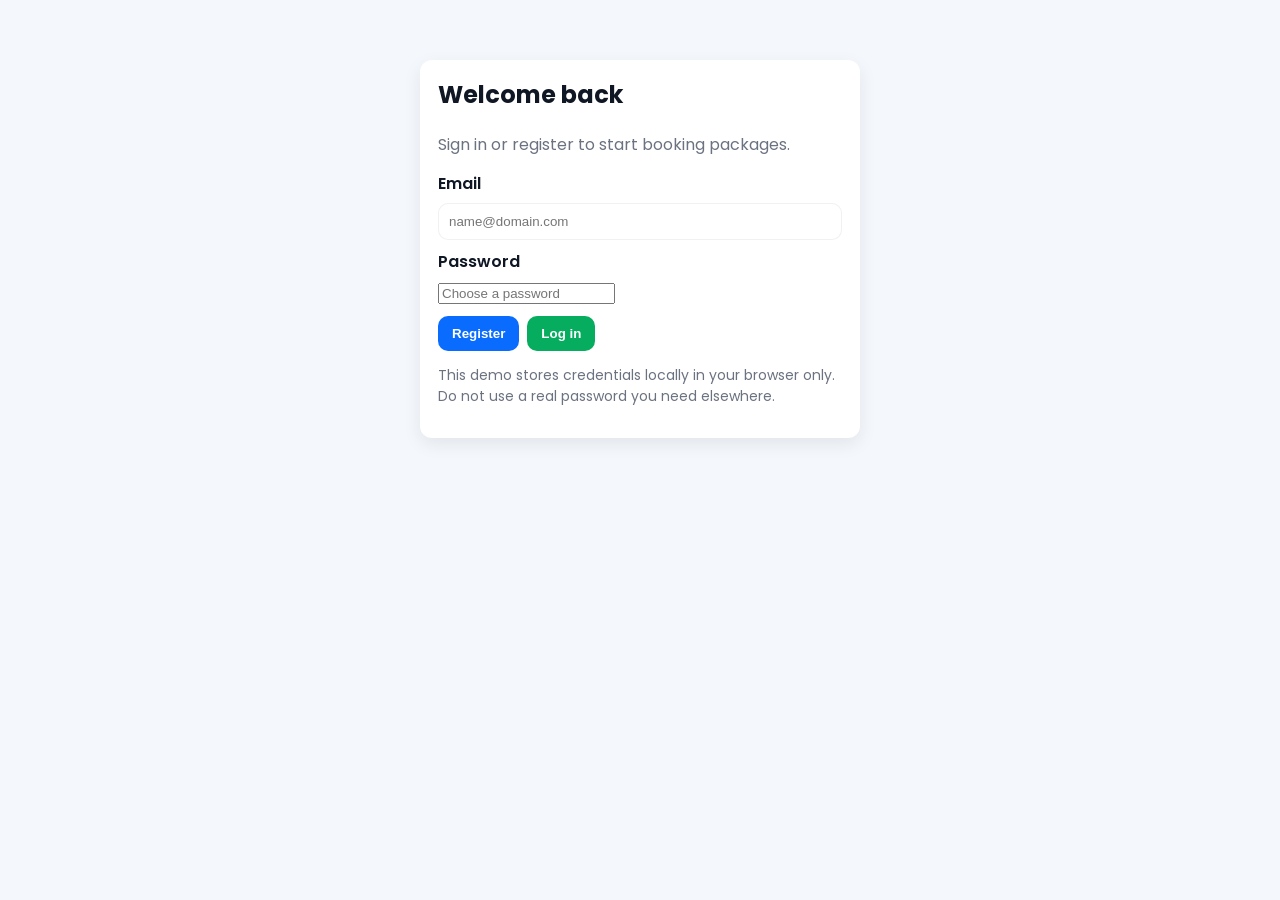
<file: index.html>
<!doctype html>
<html lang="en">
<head>
    <meta charset="utf-8" />
    <meta name="viewport" content="width=device-width,initial-scale=1" />
    <title>Travel Agency - Professional Look</title>
    <!-- Google Font for nicer typography -->
    <link href="https://fonts.googleapis.com/css2?family=Poppins:wght@300;400;600;700&display=swap" rel="stylesheet">
    <link rel="stylesheet" href="index.css">
</head>
<body>
    <script>
    // Require login before accessing the booking site. If not logged in, go to login page.
    try {
      const logged = localStorage.getItem('loggedIn');
      if (logged !== 'true') {
        // allow the login page itself to load
        if (!location.pathname.endsWith('/login.html') && !location.pathname.endsWith('login.html')) {
          location.replace('login.html');
        }
      }
    } catch (e) {
      console.warn('Auth check failed', e);
    }
    </script>
    <header class="top-nav">
        <div class="container">
            <h1 class="brand">A World of Adventure</h1>
            <nav>
                <a href="paris.html">Paris</a>
                <a href="tokyo.html">Tokyo</a>
                <a href="bali.html">Bali</a>
                <a href="#contact">Contact</a>
            </nav>
        </div>
    </header>

    <!-- Warning shown when files are opened directly (file://). APIs require serving via http(s). -->
    <div id="server-warning" class="contact" style="display:none; margin:12px;">
        <strong>Notice:</strong> Live weather, time, and exchange rate data require the site to be served over HTTP/HTTPS.
        If you opened this file directly (file://), the live data will not load. To fix this:
        <ul>
            <li>Run a simple local server (recommended): open a terminal in the project folder and run <code>python -m http.server</code> (then visit <code>http://localhost:8000</code>).</li>
            <li>Or use an editor extension like Live Server to preview the site.</li>
        </ul>
    </div>

    <!-- Hero section -->
    <section class="hero">
        <div class="container">
            <div>
                <h2>Discover destinations you'll remember forever</h2>
                <p>Handpicked vacation packages with transparent pricing. Explore Paris, Tokyo, and Bali.</p>
                <a href="#contact" class="hero-cta">Get special offers</a>
            </div>
            <!-- Promo video -->
            <div style="margin-top:18px">
                <iframe width="420" height="236" src="https://www.youtube.com/embed/Scxs7L0vhZ4" title="Promo video" frameborder="0" allowfullscreen></iframe>
            </div>
        </div>
    </section>

    <main class="container">
        <div class="places-grid">
            <!-- Paris card -->
            <section id="paris" class="place" data-lat="48.8566" data-lon="2.3522" data-currency="EUR" data-timezone="Europe/Paris">
                <img src="https://images.unsplash.com/photo-1502602898657-3e91760cbb34?w=1200&q=60&auto=format&fit=crop" alt="Eiffel Tower" />
                <div class="content">
                    <h3>Paris</h3>
                    <p>See the Eiffel Tower, museums, and delicious food.</p>

                    <div class="live-data">
                        <div>Weather: <strong class="weather">—</strong></div>
                        <div>Local time: <strong class="local-time">—</strong></div>
                        <div>Exchange: <strong class="exchange">—</strong></div>
                    </div>

                    <div class="pricing">
                        <label>Nights: <input type="number" id="nights-paris" value="3" min="1"></label>
                        <label>
                            Hotel:
                            <select id="hotel-paris">
                                <option value="120">3-star ($120/night)</option>
                                <option value="200">4-star ($200/night)</option>
                                <option value="350">5-star ($350/night)</option>
                            </select>
                        </label>
                        <div class="extras">
                            <label><input type="checkbox" class="extra" data-price="50"> Seine river cruise ($50)</label>
                            <label><input type="checkbox" class="extra" data-price="30"> Museum pass ($30)</label>
                        </div>
                        <div class="total">Total: $<span id="total-paris">0</span></div>
                    </div>

                    <div class="links">
                        <a href="https://www.google.com/flights" target="_blank" rel="noopener">Book flights</a> ·
                        <a href="https://www.rentalcars.com" target="_blank" rel="noopener">Car rental</a>
                    </div>

                    <div class="gallery">
                        <a href="https://images.unsplash.com/photo-1502602898657-3e91760cbb34?w=1600&q=60&auto=format&fit=crop" target="_blank">View photos</a>
                        <a class="btn details" href="paris.html">Open Paris page</a>
                        <button class="btn share" data-city="Paris">Share</button>
                    </div>
                </div>
            </section>

            <!-- Tokyo card -->
            <section id="tokyo" class="place" data-lat="35.6895" data-lon="139.6917" data-currency="JPY" data-timezone="Asia/Tokyo">
                <img src="https://images.unsplash.com/photo-1549693578-d683be217e58?w=1200&q=60&auto=format&fit=crop" alt="Tokyo skyline" />
                <div class="content">
                    <h3>Tokyo</h3>
                    <p>Modern city, temples, and great food.</p>

                    <div class="live-data">
                        <div>Weather: <strong class="weather">—</strong></div>
                        <div>Local time: <strong class="local-time">—</strong></div>
                        <div>Exchange: <strong class="exchange">—</strong></div>
                    </div>

                    <div class="pricing">
                        <label>Nights: <input type="number" id="nights-tokyo" value="4" min="1"></label>
                        <label>
                            Hotel:
                            <select id="hotel-tokyo">
                                <option value="100">3-star ($100/night)</option>
                                <option value="180">4-star ($180/night)</option>
                                <option value="300">5-star ($300/night)</option>
                            </select>
                        </label>
                        <div class="extras">
                            <label><input type="checkbox" class="extra" data-price="40"> Sushi experience ($40)</label>
                            <label><input type="checkbox" class="extra" data-price="25"> Temple tour ($25)</label>
                        </div>
                        <div class="total">Total: $<span id="total-tokyo">0</span></div>
                    </div>

                    <div class="links">
                        <a href="https://www.google.com/flights" target="_blank" rel="noopener">Book flights</a> ·
                        <a href="https://www.japanrailpass.net" target="_blank" rel="noopener">Trains</a>
                    </div>

                    <div class="gallery">
                        <a href="https://images.unsplash.com/photo-1549693578-d683be217e58?w=1600&q=60&auto=format&fit=crop" target="_blank">View photos</a>
                        <a class="btn details" href="tokyo.html">Open Tokyo page</a>
                        <button class="btn share" data-city="Tokyo">Share</button>
                    </div>
                </div>
            </section>

            <!-- Bali card -->
            <section id="bali" class="place" data-lat="-8.3405" data-lon="115.0920" data-currency="IDR" data-timezone="Asia/Makassar">
                <img src="https://images.unsplash.com/photo-1507525428034-b723cf961d3e?w=1200&q=60&auto=format&fit=crop" alt="Bali beach" />
                <div class="content">
                    <h3>Bali</h3>
                    <p>Relax on beaches and enjoy nature.</p>

                    <div class="live-data">
                        <div>Weather: <strong class="weather">—</strong></div>
                        <div>Local time: <strong class="local-time">—</strong></div>
                        <div>Exchange: <strong class="exchange">—</strong></div>
                    </div>

                    <div class="pricing">
                        <label>Nights: <input type="number" id="nights-bali" value="5" min="1"></label>
                        <label>
                            Hotel:
                            <select id="hotel-bali">
                                <option value="60">3-star ($60/night)</option>
                                <option value="120">4-star ($120/night)</option>
                                <option value="220">5-star ($220/night)</option>
                            </select>
                        </label>
                        <div class="extras">
                            <label><input type="checkbox" class="extra" data-price="70"> Day trip to Ubud ($70)</label>
                            <label><input type="checkbox" class="extra" data-price="50"> Snorkeling ($50)</label>
                        </div>
                        <div class="total">Total: $<span id="total-bali">0</span></div>
                    </div>

                    <div class="links">
                        <a href="https://www.google.com/flights" target="_blank" rel="noopener">Book flights</a> ·
                        <a href="https://www.viator.com/" target="_blank" rel="noopener">Tours</a>
                    </div>

                    <div class="gallery">
                        <a href="https://images.unsplash.com/photo-1507525428034-b723cf961d3e?w=1600&q=60&auto=format&fit=crop" target="_blank">View photos</a>
                        <a class="btn details" href="bali.html">Open Bali page</a>
                        <button class="btn share" data-city="Bali">Share</button>
                    </div>
                </div>
            </section>
        </div>

        <!-- Simple contact form with email validation -->
        <section id="contact" class="contact" style="margin-top:20px;">
            <h3>Join our mailing list</h3>
            <form id="signup">
                <label for="email">Email:</label>
                <input id="email" type="email" placeholder="name@domain.com" required>
                <div id="email-error" class="error" aria-live="polite"></div>
                <button type="submit" class="btn">Subscribe</button>
            </form>
        </section>
        <!-- Reservation guidelines -->
        <section id="guidelines" class="contact" style="margin-top:20px;">
            <h3>Reservation Guidelines</h3>
            <ul>
                <li>Deposit: A 20% deposit is required to secure most packages.</li>
                <li>Cancellation: Free cancellation within 48 hours of booking. After that, fees may apply depending on supplier rules.</li>
                <li>Changes: Date or traveler changes may incur additional fees.</li>
                <li>Travel documents: Customers are responsible for valid passports and visas.</li>
            </ul>
        </section>

        <!-- Travel planner -->
        <section id="planner" class="contact" style="margin-top:20px;">
            <h3>Travel Planner</h3>
            <form id="planner-form">
                <label for="plan-destination">Destination</label>
                <select id="plan-destination">
                    <option value="paris">Paris</option>
                    <option value="tokyo">Tokyo</option>
                    <option value="bali">Bali</option>
                </select>

                <label for="plan-start">Start date</label>
                <input id="plan-start" type="date">

                <label for="plan-nights">Nights</label>
                <input id="plan-nights" type="number" value="3" min="1">

                <div id="plan-extras"></div>

                <div style="margin-top:12px">
                    <button id="plan-btn" type="button" class="btn">Plan trip</button>
                </div>
            </form>

            <div id="plan-result" style="margin-top:12px; background:#fff; padding:12px; border-radius:8px; display:none"></div>
        </section>
    </main>

    <footer class="site-footer">
        <div class="container">
            <div class="footer-grid">
                <div class="col">
                    <strong>A World of Adventure</strong>
                    <p>123 Explorer Lane<br>Adventure City, AC 12345</p>
                </div>
                <div class="col">
                    <p>Phone: (555) 123-4567<br><a href="#contact">Contact us</a></p>
                </div>
            </div>
        </div>
    </footer>

    <script src="script.js" defer></script>
</body>
</html>
</file>
<file: index.css>
/* Professional styles for travel site */
:root {
    --bg: #f4f7fb;
    --card: #ffffff;
    --accent: #0a6cff;
    --muted: #6b7280;
    --shadow: 0 6px 18px rgba(15,23,42,0.08);
    --max-width: 1100px;
    --radius: 12px;
}

* {
    box-sizing: border-box
}

body {
    font-family: 'Poppins',system-ui,-apple-system,Segoe UI,Roboto,"Helvetica Neue",Arial;
    margin: 0;
    background: var(--bg);
    color: #0f1724;
    line-height: 1.45
}

.container {
    max-width: var(--max-width);
    margin: 0 auto;
    padding: 0 20px
}

/* NAV */
.top-nav {
    background: linear-gradient(180deg, rgba(255,255,255,0.9), rgba(255,255,255,0.8));
    position: sticky;
    top: 0;
    z-index: 60;
    backdrop-filter: blur(6px);
    border-bottom: 1px solid rgba(15,23,42,0.04)
}

    .top-nav .container {
        display: flex;
        align-items: center;
        justify-content: space-between;
        padding: 14px 0
    }

.brand {
    font-weight: 700;
    color: var(--accent);
    margin: 0
}

.top-nav nav {
    display: flex;
    gap: 18px
}

.top-nav a {
    color: inherit;
    text-decoration: none;
    padding: 6px 10px;
    border-radius: 8px;
    font-weight: 600
}

    .top-nav a:hover {
        background: rgba(10,108,255,0.08);
        color: var(--accent)
    }

/* HERO */
.hero {
    padding: 56px 0;
    background: linear-gradient(180deg, rgba(10,108,255,0.06), rgba(255,255,255,0.02));
}

    .hero .container {
        display: flex;
        align-items: center;
        gap: 24px
    }

    .hero h2 {
        font-size: 28px;
        margin: 0 0 8px
    }

    .hero p {
        margin: 0 0 16px;
        color: var(--muted)
    }

.hero-cta {
    display: inline-block;
    background: var(--accent);
    color: #fff;
    padding: 10px 18px;
    border-radius: 10px;
    text-decoration: none;
    font-weight: 700
}

    .hero-cta:hover {
        transform: translateY(-2px);
        box-shadow: var(--shadow)
    }

/* Grid for destination cards */
main {
    padding: 28px 0
}

.places-grid {
    display: grid;
    grid-template-columns: repeat(3,1fr);
    gap: 20px
}

.place {
    background: var(--card);
    border-radius: var(--radius);
    overflow: hidden;
    box-shadow: var(--shadow);
    display: flex;
    flex-direction: column
}

    .place img {
        width: 100%;
        height: 180px;
        object-fit: cover
    }

    .place .content {
        padding: 16px;
        flex: 1;
        display: flex;
        flex-direction: column;
        position: relative;
        padding-right: 220px
    }

    .place h3 {
        margin: 0 0 6px
    }

    .place p {
        margin: 0 0 12px;
        color: var(--muted);
        flex: 0
    }

.pricing {
    /* Use a small grid so form controls don't push extras off the card and stay readable */
    display: grid;
    grid-template-columns: 120px 1fr;
    gap: 8px 12px;
    align-items: center;
    margin-top: auto;
}

    .pricing label {
        font-size: 14px;
        color: var(--muted)
    }

    .pricing input {
        width: 90px;
        padding: 8px;
        border-radius: 8px;
        border: 1px solid rgba(15,23,42,0.06)
    }

.total {
    justify-self: end;
    font-weight: 700
}

    .pricing .extras {
        grid-column: 1 / -1;
        display: flex;
        flex-direction: column;
        gap: 6px;
        margin-top: 6px;
    }

    .pricing .extras label {
        display: flex;
        align-items: center;
        gap: 8px;
        color: var(--muted);
    }

/* Live-data small cubes on the right of each card */
.live-data {
    position: absolute;
    right: 16px;
    top: 16px;
    width: 188px;
    display: flex;
    flex-direction: column;
    gap: 10px
}

    .live-data .box, .live-data > div {
        background: linear-gradient(180deg, #ffffff, #fbfdff);
        border-radius: 10px;
        padding: 10px;
        box-shadow: 0 6px 14px rgba(15,23,42,0.06);
        border: 1px solid rgba(15,23,42,0.04);
        font-size: 13px
    }

        .live-data .box strong, .live-data > div strong {
            display: block;
            color: #0f1724;
            font-weight: 700
        }

    .live-data .label {
        color: var(--muted);
        font-size: 12px
    }

/* Contact */
.contact {
    background: var(--card);
    border-radius: var(--radius);
    box-shadow: var(--shadow);
    padding: 18px
}

    .contact label {
        display: block;
        margin-bottom: 8px;
        font-weight: 600
    }

    .contact input[type="email"] {
        width: 100%;
        padding: 10px;
        border-radius: 10px;
        border: 1px solid rgba(15,23,42,0.06);
        margin-bottom: 10px
    }

.btn {
    display: inline-block;
    background: var(--accent);
    color: #fff;
    padding: 10px 14px;
    border-radius: 10px;
    text-decoration: none;
    border: none;
    cursor: pointer;
    font-weight: 700
}

    .btn:hover {
        transform: translateY(-2px);
        box-shadow: var(--shadow)
    }

/* Footer */
.site-footer {
    padding: 28px 0;
    color: var(--muted)
}

/* Gallery button column on each card: centered, stacked, same width */
.place .content .gallery {
    display: flex;
    flex-direction: column;
    align-items: center;
    gap: 8px;
    margin-top: 12px;
}

.place .content .gallery a.btn.details,
.place .content .gallery .btn.share {
    display: block;
    width: 120px;
    text-align: center;
    padding: 12px 10px;
    border-radius: 12px;
}

.place .content .gallery a.btn.details {
    background: linear-gradient(180deg,#3f66ff,#0a6cff);
    color: #fff;
    box-shadow: var(--shadow);
}

.place .content .gallery .btn.share {
    background: #fff;
    color: var(--accent);
    border: 3px solid rgba(10,108,255,0.12);
    font-weight: 700;
}

/* Style the small utility links like Book flights, View photos */
.links a {
    display: block;
    color: var(--accent);
    text-decoration: underline;
    margin-bottom: 6px;
    font-weight: 600;
}

/* Comments and gallery on city pages */
.city-gallery {
    display: grid;
    grid-template-columns: repeat(3,1fr);
    gap: 10px;
    margin-top: 12px;
}

.city-gallery img {
    width: 100%;
    height: 140px;
    object-fit: cover;
    border-radius: 8px;
}

.comments {
    margin-top: 18px;
    display: flex;
    gap: 16px;
}

.comments .comments-list {
    flex: 1 1 60%;
    max-height: 260px;
    overflow-y: auto;
    padding: 12px;
    background: #fff;
    border-radius: 10px;
    box-shadow: var(--shadow);
    border: 1px solid rgba(15,23,42,0.04);
}

.comment {
    padding: 8px 10px;
    border-bottom: 1px solid rgba(15,23,42,0.04);
}

.comment:last-child { border-bottom: none }

.comment .meta { font-size: 13px; color: var(--muted); margin-bottom:6px }
.comment .text { font-size: 15px }

.comment-form {
    width: 320px;
    min-width: 220px;
    background: #fff;
    padding: 12px;
    border-radius: 10px;
    box-shadow: var(--shadow);
}

.comment-form input, .comment-form textarea {
    width: 100%;
    padding: 8px;
    border-radius: 8px;
    border: 1px solid rgba(15,23,42,0.06);
    margin-bottom: 8px;
}

.comment-form button { width: 100% }

.footer-grid {
    display: flex;
    gap: 20px;
    justify-content: space-between;
    align-items: flex-start
}

    .footer-grid .col {
        flex: 1
    }

/* Responsive */
@media (max-width:980px) {
    .places-grid {
        grid-template-columns: repeat(2,1fr)
    }

    .hero h2 {
        font-size: 24px
    }
}

@media (max-width:640px) {
    .places-grid {
        grid-template-columns: 1fr
    }

    .hero .container {
        flex-direction: column;
        text-align: center
    }

    .footer-grid {
        flex-direction: column
    }

    .top-nav nav {
        display: none
    }

    .place .content {
        padding-right: 16px
    }

    .live-data {
        position: static;
        width: auto;
        flex-direction: row;
        gap: 8px
    }

        .live-data .box {
            padding: 8px 10px;
            font-size: 12px
        }
}

/* Focus styles for accessibility */
a:focus, button:focus, input:focus {
    outline: 3px solid rgba(10,108,255,0.12);
    outline-offset: 3px
}
</file>
